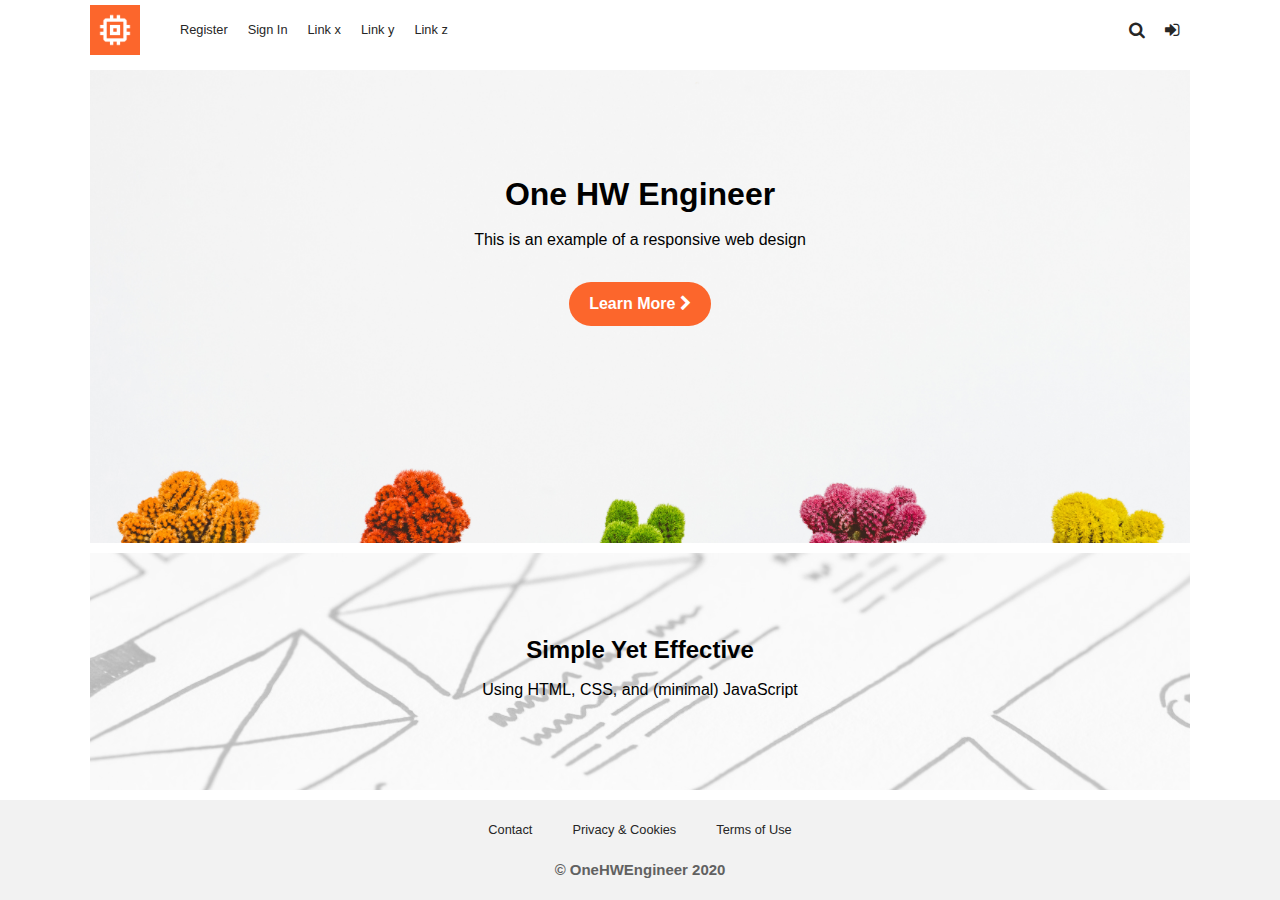
<file: index.html>
<!DOCTYPE html>
<html lang="en">
  <head>
    <meta charset="UTF-8">
    <meta name="viewport" content="width=device-width, initial-scale=1.0">
    <title>O•H•E</title>
    
    <!-- Favicon Here -->
    <link rel="icon" href="/img/favicon.ico">
    
    <!-- FontAwesome v4.7.0-->
    <link rel="stylesheet" href="https://cdnjs.cloudflare.com/ajax/libs/font-awesome/4.7.0/css/font-awesome.css" integrity="sha512-5A8nwdMOWrSz20fDsjczgUidUBR8liPYU+WymTZP1lmY9G6Oc7HlZv156XqnsgNUzTyMefFTcsFH/tnJE/+xBg==" crossorigin="anonymous" />
    
    <!-- Custom CSS-->
    <link rel="stylesheet" href="css/navbar.css">
    <link rel="stylesheet" href="css/content.css"> <!-- Change this for different html pages -->
    <link rel="stylesheet" href="css/footer.css">
  </head>

  <body>
    <!-- [1] NavBar -->
    <!-- Hamburger menu button -->
    <div class="menu-btn"> <i class="fa fa-bars fa-2x"></i> </div>
    <!-- Main NavBar -->
    <nav class="main-nav"></nav>

    <!-- [2] Content -->
    <div class="container">
      <!-- Showcase -->
      <header class="showcase">
        <h1>One HW Engineer</h1>
        <p>
          This is an example of a responsive web design  
        </p>
        <a href="#" class="btn">
          Learn More <i class="fa fa-chevron-right"></i>
        </a>
      </header>

      <!-- Card -->
      <section class="card">
        <h2>Simple Yet Effective</h2>
        <p>
          Using HTML, CSS, and (minimal) JavaScript
        </p>
      </section>
    </div>

    <!-- [3] Footer -->
    <footer class="footer"></footer>
    
    <!-- jQuery -->
    <script src="https://code.jquery.com/jquery-3.5.1.min.js" integrity="sha256-9/aliU8dGd2tb6OSsuzixeV4y/faTqgFtohetphbbj0=" crossorigin="anonymous"></script>
    
    <!-- My JS -->
    <script>
      $(function(){
        // Insert NavBar & Footer BELOW the selectors selected
        $(".main-nav").load("navbar.html");
        $(".footer").load("footer.html");
      });
      // Toggle hamburger menu button upon click (mobile view only)
      document.querySelector('.menu-btn').addEventListener('click', function(){
        document.querySelector('.main-menu').classList.toggle('show');
      }); 
    </script>
  </body>
</html>
</file>
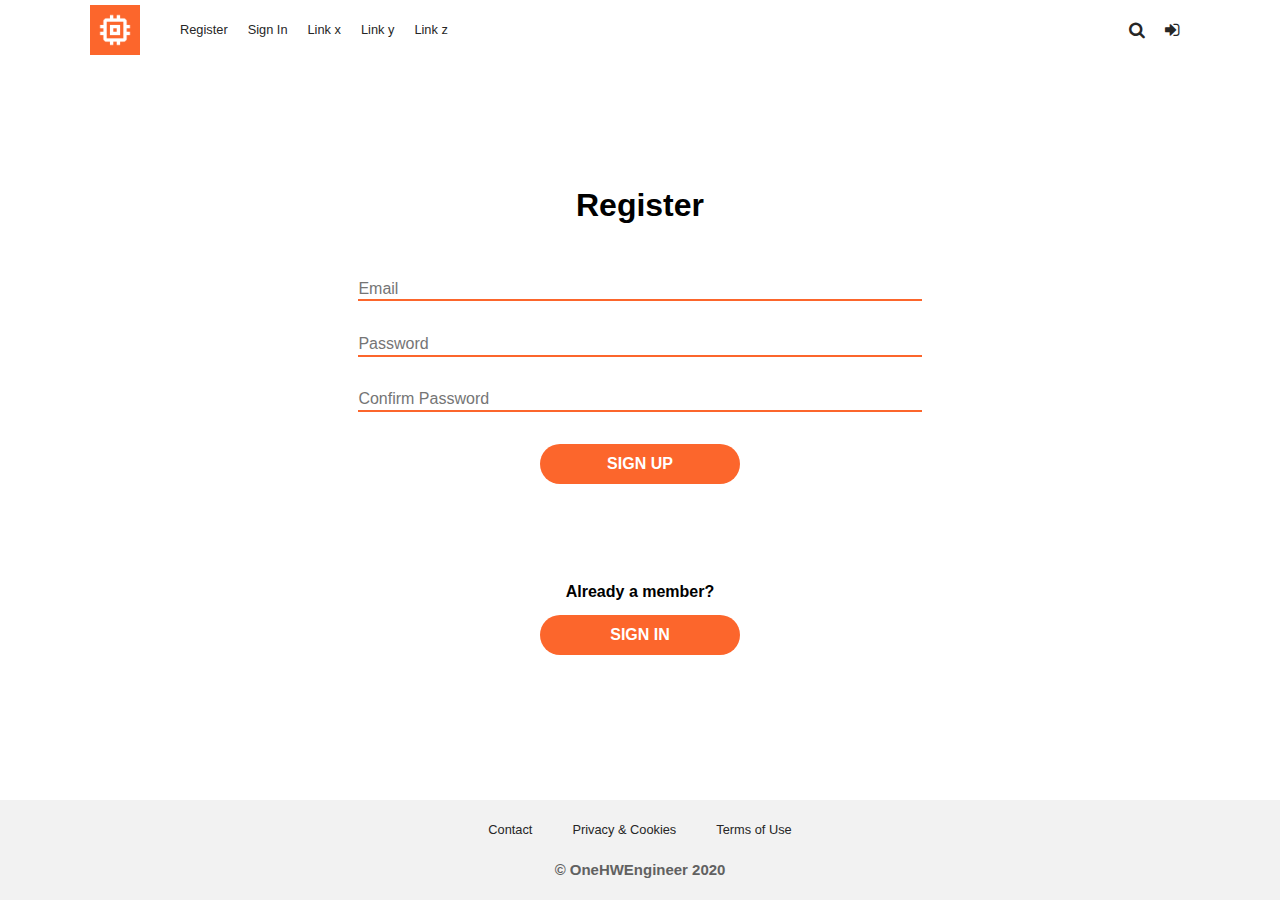
<file: register.html>
<!DOCTYPE html>
<html lang="en">
  <head>
    <meta charset="UTF-8">
    <meta name="viewport" content="width=device-width, initial-scale=1.0">
    <title>O•H•E</title>
    
    <!-- Favicon Here -->
    <link rel="icon" href="/img/favicon.ico">
    
    <!-- FontAwesome v4.7.0-->
    <link rel="stylesheet" href="https://cdnjs.cloudflare.com/ajax/libs/font-awesome/4.7.0/css/font-awesome.css" integrity="sha512-5A8nwdMOWrSz20fDsjczgUidUBR8liPYU+WymTZP1lmY9G6Oc7HlZv156XqnsgNUzTyMefFTcsFH/tnJE/+xBg==" crossorigin="anonymous" />
    
    <!-- Custom CSS-->
    <link rel="stylesheet" href="css/navbar.css">
    <link rel="stylesheet" href="css/signin.css"> <!-- Change this for different html pages -->
    <link rel="stylesheet" href="css/footer.css">
  </head>

  <body>
    <!-- [1] NavBar -->
    <!-- Hamburger menu button -->
    <div class="menu-btn"> <i class="fa fa-bars fa-2x"></i> </div>
    <!-- Main NavBar -->
    <nav class="main-nav"></nav>

    <!-- [2] Content -->
    <div class="container">
      <section class="form-login">
        <h1>Register</h1>
        <form id="registrationForm">
          <input type="email" id="emailInputRegister" placeholder="Email" pattern=".*" required>
          <input type="password" id="passwordInputRegister" placeholder="Password" pattern=".*" required>
          <input type="password" id="password2InputRegister" placeholder="Confirm Password" pattern=".*" required>
          <input type="submit" value="Sign Up">
        </form>
        <h2> Already a member? </h2>
        <a href="/signin.html" class="btn-register"> Sign In </a>
      </section>
    </div>

    <!-- [3] Footer -->
    <footer class="footer"></footer>

    <!-- jQuery -->
    <script src="https://code.jquery.com/jquery-3.5.1.min.js" integrity="sha256-9/aliU8dGd2tb6OSsuzixeV4y/faTqgFtohetphbbj0=" crossorigin="anonymous"></script>
    
    <!-- My JS -->
    <script>
      $(function(){
        /* Insert NavBar & Footer BELOW the selectors selected */
        $(".main-nav").load("navbar.html");
        $(".footer").load("footer.html");
        $(".message").load("message.html");
      });
      // Toggle hamburger menu button upon click (mobile view only)
      document.querySelector('.menu-btn').addEventListener('click', function(){
        document.querySelector('.main-menu').classList.toggle('show');
      }); 
    </script>
  </body>
</html>
</file>
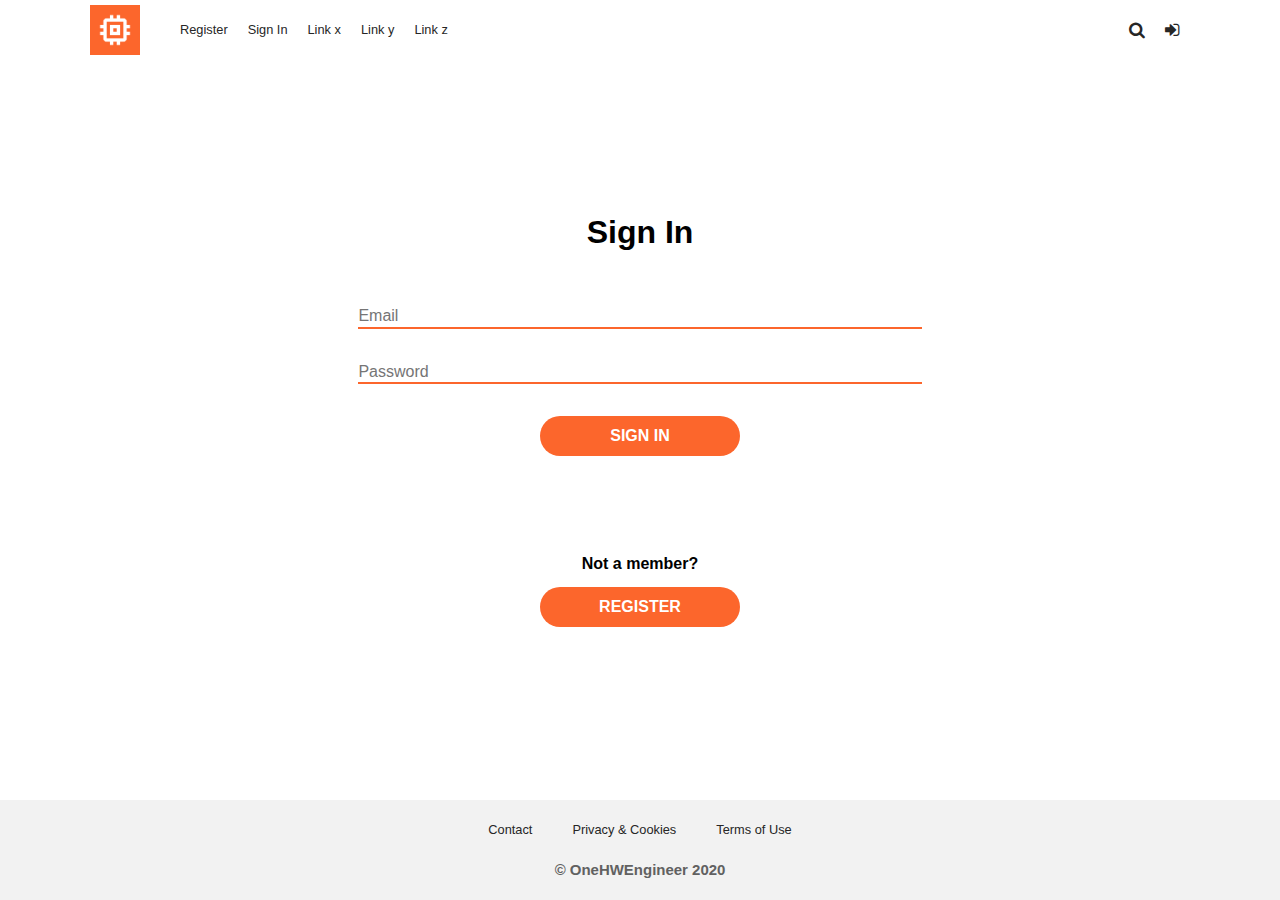
<file: signin.html>
<!DOCTYPE html>
<html lang="en">
  <head>
    <meta charset="UTF-8">
    <meta name="viewport" content="width=device-width, initial-scale=1.0">
    <title>O•H•E</title>
    
    <!-- Favicon Here -->
    <link rel="icon" href="/img/favicon.ico">
    
    <!-- FontAwesome v4.7.0-->
    <link rel="stylesheet" href="https://cdnjs.cloudflare.com/ajax/libs/font-awesome/4.7.0/css/font-awesome.css" integrity="sha512-5A8nwdMOWrSz20fDsjczgUidUBR8liPYU+WymTZP1lmY9G6Oc7HlZv156XqnsgNUzTyMefFTcsFH/tnJE/+xBg==" crossorigin="anonymous" />
    
    <!-- Custom CSS-->
    <link rel="stylesheet" href="css/navbar.css">
    <link rel="stylesheet" href="css/signin.css"> <!-- Change this for different html pages -->
    <link rel="stylesheet" href="css/footer.css">
  </head>

  <body>
    <!-- [1] NavBar -->
    <!-- Hamburger menu button -->
    <div class="menu-btn"> <i class="fa fa-bars fa-2x"></i> </div>
    <!-- Main NavBar -->
    <nav class="main-nav"></nav>

    <!-- [2] Content -->
    <div class="container">
      <section class="form-login">
          <h1>Sign In</h1>
          <form id="signinForm">
            <input type="email" id="emailInputSignin" placeholder="Email" required>
            <input type="password" id="passwordInputSignin" placeholder="Password" pattern=".*" required>
            <input type="submit" value="Sign in">
          </form>
          <h2> Not a member? </h2>
          <a href="/register.html" class="btn-register"> Register </a>
      </section>
    </div>

    <!-- [3] Footer -->
    <footer class="footer"></footer>

    <!-- jQuery -->
    <script src="https://code.jquery.com/jquery-3.5.1.min.js" integrity="sha256-9/aliU8dGd2tb6OSsuzixeV4y/faTqgFtohetphbbj0=" crossorigin="anonymous"></script>
    
    <!-- My JS -->
    <script>
      $(function(){
        /* Insert NavBar & Footer BELOW the selectors selected */
        $(".main-nav").load("navbar.html");
        $(".footer").load("footer.html");
        $(".message").load("message.html");
      });
      // Toggle hamburger menu button upon click (mobile view only)
      document.querySelector('.menu-btn').addEventListener('click', function(){
        document.querySelector('.main-menu').classList.toggle('show');
      }); 
    </script>
  </body>
</html>
</file>
<file: css/content.css>
/* Showcase */
.showcase {
  width: 100%;
  /* Global css vars are carried over from navbar.css */
  /* It means that the order of calling css matters */
  height: calc( (100vh - var(--nav-height) - var(--footer-height) - var(--margin-top) * 3) * 2/3 );
  background: url('/img/showcase.jpg') no-repeat center center/cover;
  display: flex; /* Makes all items under .showcase (h1, p, a) align in ONE ROW */
  flex-direction: column; /* Override previous line, makes it align in ONE COLUMN */
  align-items: center;
  text-align: center;
  justify-content: flex-start; /* Makes flex alignment to TOP edge (vs flex-bottom or center) */
  padding-top: 100px; /* Adds some margin from TOP of flex alignment */
  margin-top: var(--margin-top);
}
  
.showcase h1, .showcase p {
  margin-bottom: 10px; /* Make some spacing among texts */
}
.showcase h1{
  font-size: 2rem;
}
.showcase p{
  width: 75%;
  font-size: 1rem;
}

.showcase .btn {
  margin-top: 20px;
}
.btn {
  cursor: pointer;
  display: inline-block;
  border: 0;
  border-radius: 40px;
  font-weight: bold;
  padding: 10px 20px;
  background: #FC662C;
  color: #fff;
  font-size: 1rem;
}
.btn:hover {
  opacity: 1.0;
}


/* Card */  
.card {
  position: relative; 
  /* Relative is needed here since background img will use absolute positioning with respect to .card */
  width: 100%;
  height: calc( (100vh - var(--nav-height) - var(--footer-height) - var(--margin-top) * 3) * 1/3 );
  margin-top: var(--margin-top);
  display: flex; /* Makes all items under .card (h2, p, a) align in ONE ROW */
  flex-direction: column; /* Override previous line, makes it align in ONE COLUMN */
  align-items: center;
  text-align: center;
  justify-content: center; 
}
.card:before { /* Needed to adjust background image opacity w/o affecting text opacity */
  z-index:-1;
  content : "";
  display: block;
  position:absolute; /* This is very important */
  left:0;
  top:0;
  width: 100%;
  height: 100%;
  background: url('/img/card.jpg') no-repeat center center/cover;
  opacity:0.3;
}

.card h2, .card p {
  margin-bottom: 10px;
}
.card h2{
  font-size: 1.5rem;
}
.card p{
  font-size: 1rem;
}


/* For smaller screens */
@media(max-width: 700px) {
  
  /* Showcase */
  .showcase {
    padding-top: 50px;
  }

  .showcase h1{
    font-size: 1.5rem;
  }
  .showcase p{
    width: 90%;
    font-size: 1rem;
  }

  .btn {
    padding: 5px 10px;
    font-size: 0.8rem;;
  }

  
  /* Card */ 
  .card h2{
    font-size: 1.2rem;
  }
  .card p{
    width: 75%;
    font-size: 0.8rem;
  }
}
</file>
<file: css/footer.css>
/* Footer */
.footer {
    background: #f2f2f2;
    color: #616161;
    font-size: 0.8rem;
    padding: 20px 0;
    margin-top: 10px;
    height: var(--footer-height);
  }
  
  .footer-inner {
    max-width: 1100px;
    margin: 0 auto;
    /*padding: 0 20px 0 20px;*/
    padding: auto;
    display: flex;
    flex-direction: column; /* Override previous line to align in ONE COLUMN */
    align-items: center;
    text-align: center;
    justify-content: space-between;
  }
  
 
  .footer ul {
    display: flex;
    flex-wrap: wrap; /* when screen size becomes smaller, ul items stack up vertically rather than going over screen */
  }
  /*
  .footer li {
    margin-right: 30px;
    margin-bottom: 20px;
  }
  */
  .footer-inner li.links {
    padding: 0px 20px; /* Separates li items (adds some space in between */
  }

  .footer-inner li.company {
    padding: 20px 0 0 0; /* Separates li items (adds some space in between */
  }

  .footer-inner ul li a {
    /* Adds little margin for underline (when hovering) */
  padding-bottom: 2px;
}

.footer-inner ul li a:hover {
  border-bottom: 2px solid #262626;
}
</file>
<file: css/signin.css>
.container {
  /* For signin & registration page, define container height */ 
  /* Why? So that we can use display:flex to center input forms */
  height: calc( (100vh - var(--nav-height) - var(--footer-height) - var(--margin-top) * 1) );
  display: flex;
  flex-direction: column;
  align-items: center;
  justify-content: center;  
}

.form-login, .form-login form {
  width: 80%;
  display: flex;
  flex-direction: column;
  align-items: center;
  text-align: center;
  justify-content: center;
}
  
.form-login h1 {
  padding: 0.1rem 0 ;
  margin-bottom: 2rem;
  font-size: 2rem;
}


/* Email & Password input box */
input[type=text], input[type=password], input[type=email] {
  display: inline-block;
  width: 80%;
  box-sizing: border-box; /* Tells the browser to account for any border and padding in the values you specify */
  padding: 0.1rem 0;
  margin: 1rem 0;
  outline: none; /* Removes default border from input box when clicked */
  border: none; /* Removes default border from input box when clicked*/
  border-bottom: 2px solid #FC662C;
  font-size: 1rem;
  font-weight: 400;
}
input[type=text]:valid, input[type=password]:valid {
  border-bottom: 2px solid #f50856;
}


/* Sign-in & Register Button */
input[type=submit], .form-login .btn-register {
  width: 200px;
  height: 40px;
  line-height: 40px; /* Make this same as height to center text vertically */
  background-color: #FC662C;
  color: #fff;
  margin: 1rem auto 4rem;
  border: none;
  border-radius: 40px;
  cursor: pointer;
  display: block;
  font-size: 1.0rem;
  text-transform: uppercase;
  font-weight: 700;
}
input[type=submit]:hover, .form-login .btn-register:hover {
  opacity: 0.5;
}


/* Not a member? */
.form-login h2 {
  padding: 2rem 0 0.1rem;
  margin-bottom: 0.1rem;
  font-size: 1rem;
}

.form-login .btn-register {
  margin: 0.5rem auto 1rem;
}


/* For smaller screens */
@media(max-width: 700px) {
  .form-login, .form-login form {
    width: 100%;
  }

  .form-login h1 {
    margin-bottom: 0.5rem;
    font-size: 1.5rem;
  }

  /* Sign In Button */
  input[type=submit], .form-login .btn-register {
    width: 150px;
    height: 30px; 
    line-height: 30px; /* Make this same as height to center text vertically */
    padding: 0;
    margin: 0.5rem auto 1.5rem;
    font-size: 0.8rem;
  }
}
</file>
<file: css/navbar.css>
:root {
  --margin-top:10px;
  --nav-height: 60px;
  --footer-height: 100px;
}


/* Reset for elements */
* {
    box-sizing: border-box;
    margin: 0;
    padding: 0;
  }
  
body {
  font-family: 'Segoe UI', Tahoma, Geneva, Verdana, sans-serif;
  background: #fff;
  color: #000;
  font-size: 1rem; /*15px;*/
  line-height: 1.5;
}
  

/* Links */ 
a {
  color: #262626;
  text-decoration: none; /* Remove default underlines from links */
}

ul {
  list-style: none; /* Remove bullets from ul */
}
  

.main-nav, .container {
  /* Takes up 90% of space UNTIL 1100px, margin:auto centers it */
  width: 90%;
  max-width: 1100px;
  margin: auto; 
}
  

/* NavBar */
.main-nav {
  display: flex; /* All items under .main-nav align in ONE ROW - img, ul, ul */
  /* NOT li items, yet */
  align-items: center;
  justify-content: space-between; /* Creates equal space among img, ul, ul */
  height: var(--nav-height); /* This is syntax to use global css var */
  padding: 20px 0;
  font-size: 0.8rem;
}
  
.main-nav .logo {
  width: 50px; /* resize logo img here */
  height: 50px; /* resize logo img here */
  display: flex; /* Makes logo align in ONE ROW; here, it's used to center vertically */
}

.main-nav ul {
  display: flex; /* Makes all li items under (.main-nav ul) align in ONE ROW */
}

.main-nav ul li {
  padding: 0 10px; /* Adds some space in between li items */
}
.main-nav ul li a:hover {
  border-bottom: 2px solid #262626; /* Underline shown when hovering */
}
.main-nav ul li a {
  /* Adds little margin for underline (when hovering) */
  padding-bottom: 2px;
}

.main-nav ul.main-menu {
  flex: 1; /* Moves 1st ul to the right edge of img (logo) */
  margin-left: 30px; /* Adds some margin from the right edge of logo */
}


/* Hamburger menu button */  
.menu-btn {
  cursor: pointer;
  position: absolute; /* THIS MAKES IT GO OUT OF FLOW - fixes to TOP */
  top: 15px;
  right: 30px;
  z-index: 2; /* Always on top */
  display: none; /* Large screen -> do not show; we will make it show for smaller screen below */
}


/* For smaller screens */
@media(max-width: 700px) {

  .menu-btn {
    display: block; /* SHOW Hamburger menu button for smaller screens */
  }

  .main-nav ul.right-menu { /* Corresponding to icons (magnifying glass, login) */
    margin-right: 50px; /* Make extra space between lgin icon and hamburger menu */
  }

  .main-nav ul.main-menu { /* This is the dropdown menu that shows when hamburger is clicked */
    display: block;
    position: absolute; /* take it out of relative flow */
    top:0;
    left: 0;
    background: #f2f2f2;
    width: 50%;
    height: 100%;
    border-right: #ccc 1px solid;
    opacity: 0.9;
    padding: 30px;
    transform: translateX(-500px); /* By default, hide it, by moving left and out of screen */
    transition: transform 0.5s ease-in-out;
  }
  .main-nav ul.main-menu.show { /* Show dropdown menu when clicking hamburger */ 
    transform: translateX(-30px); /* Slide in towards the screen from left */
  }

  .main-nav ul.main-menu li { /* Make underlines for each li items */
    padding: 10px;
    border-bottom: #ccc solid 1px;
    font-size: 1rem;
  }
  .main-nav ul.main-menu li:last-child {
    border-bottom: 0; /* Removes underline from the LAST LI ITEM */
  }
  .main-nav ul.main-menu li a:hover {
    border-bottom: 2px solid #262626;
  }
}
</file>
